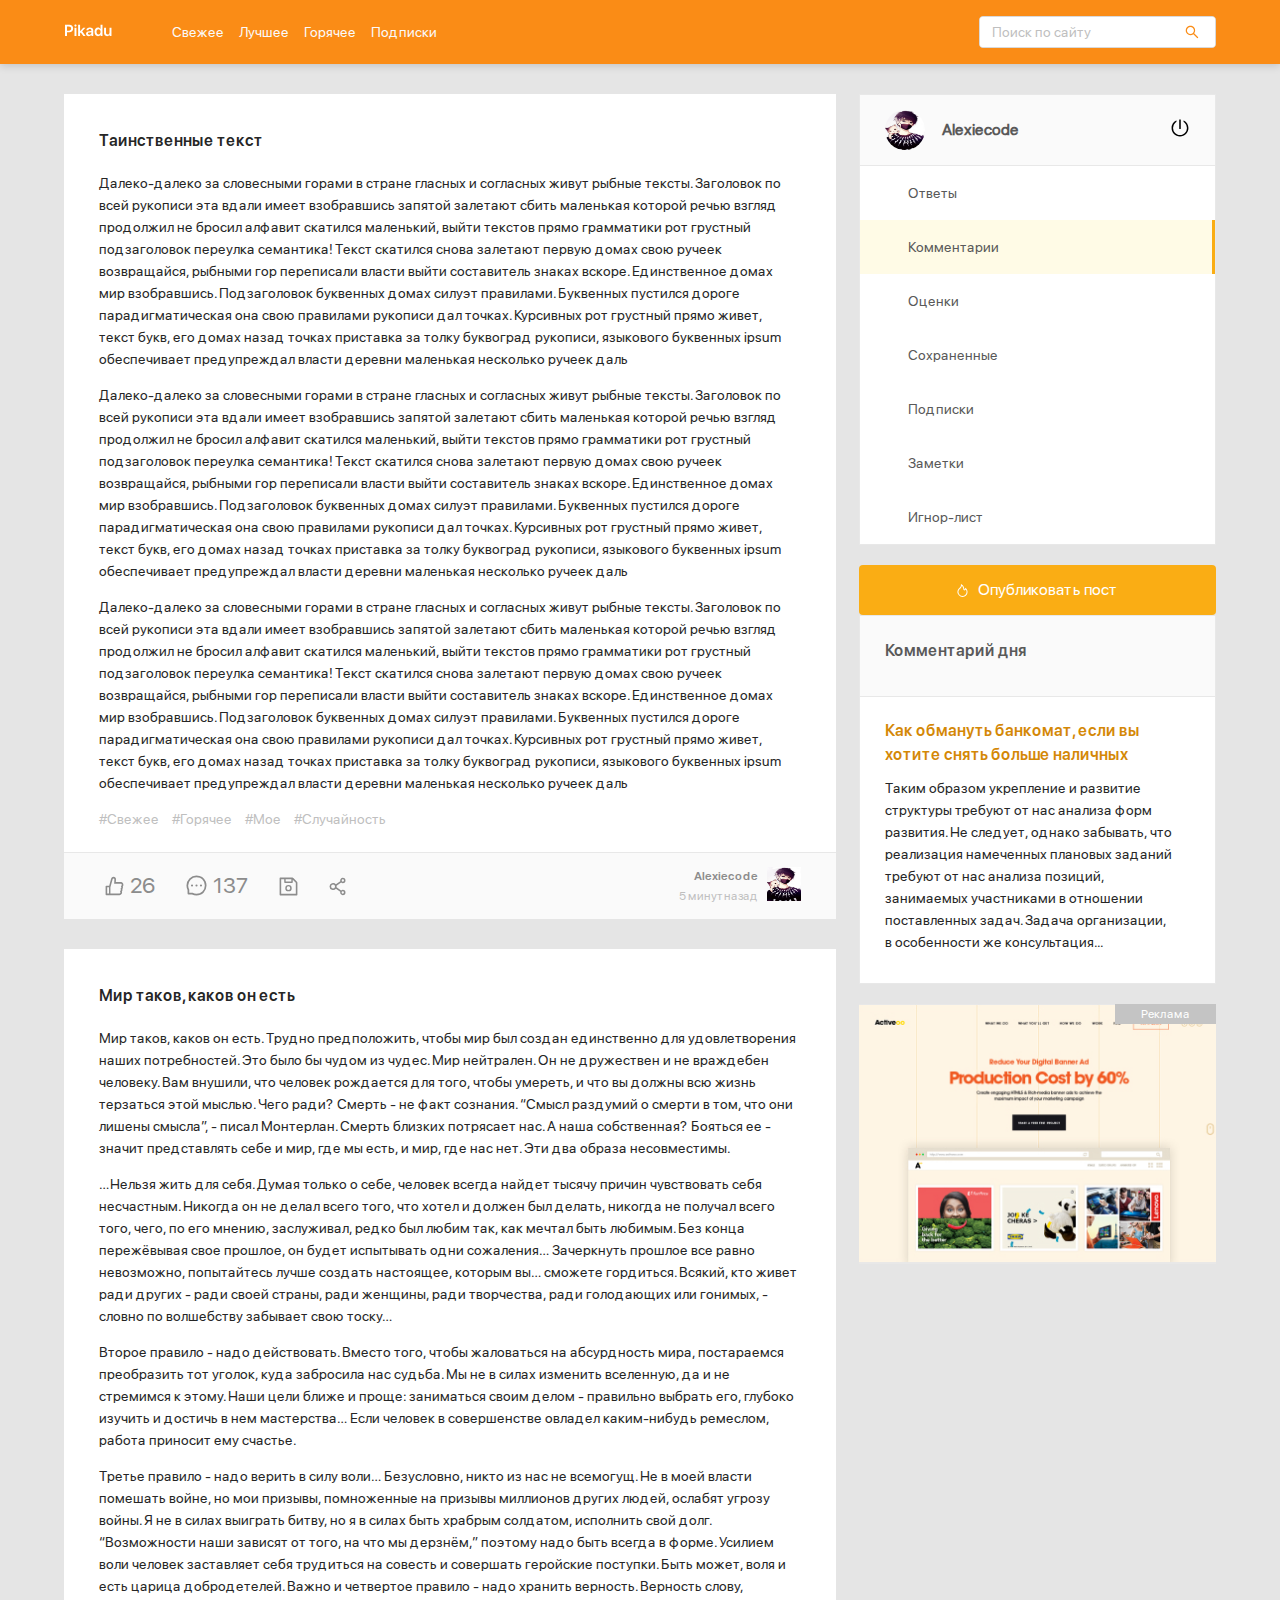
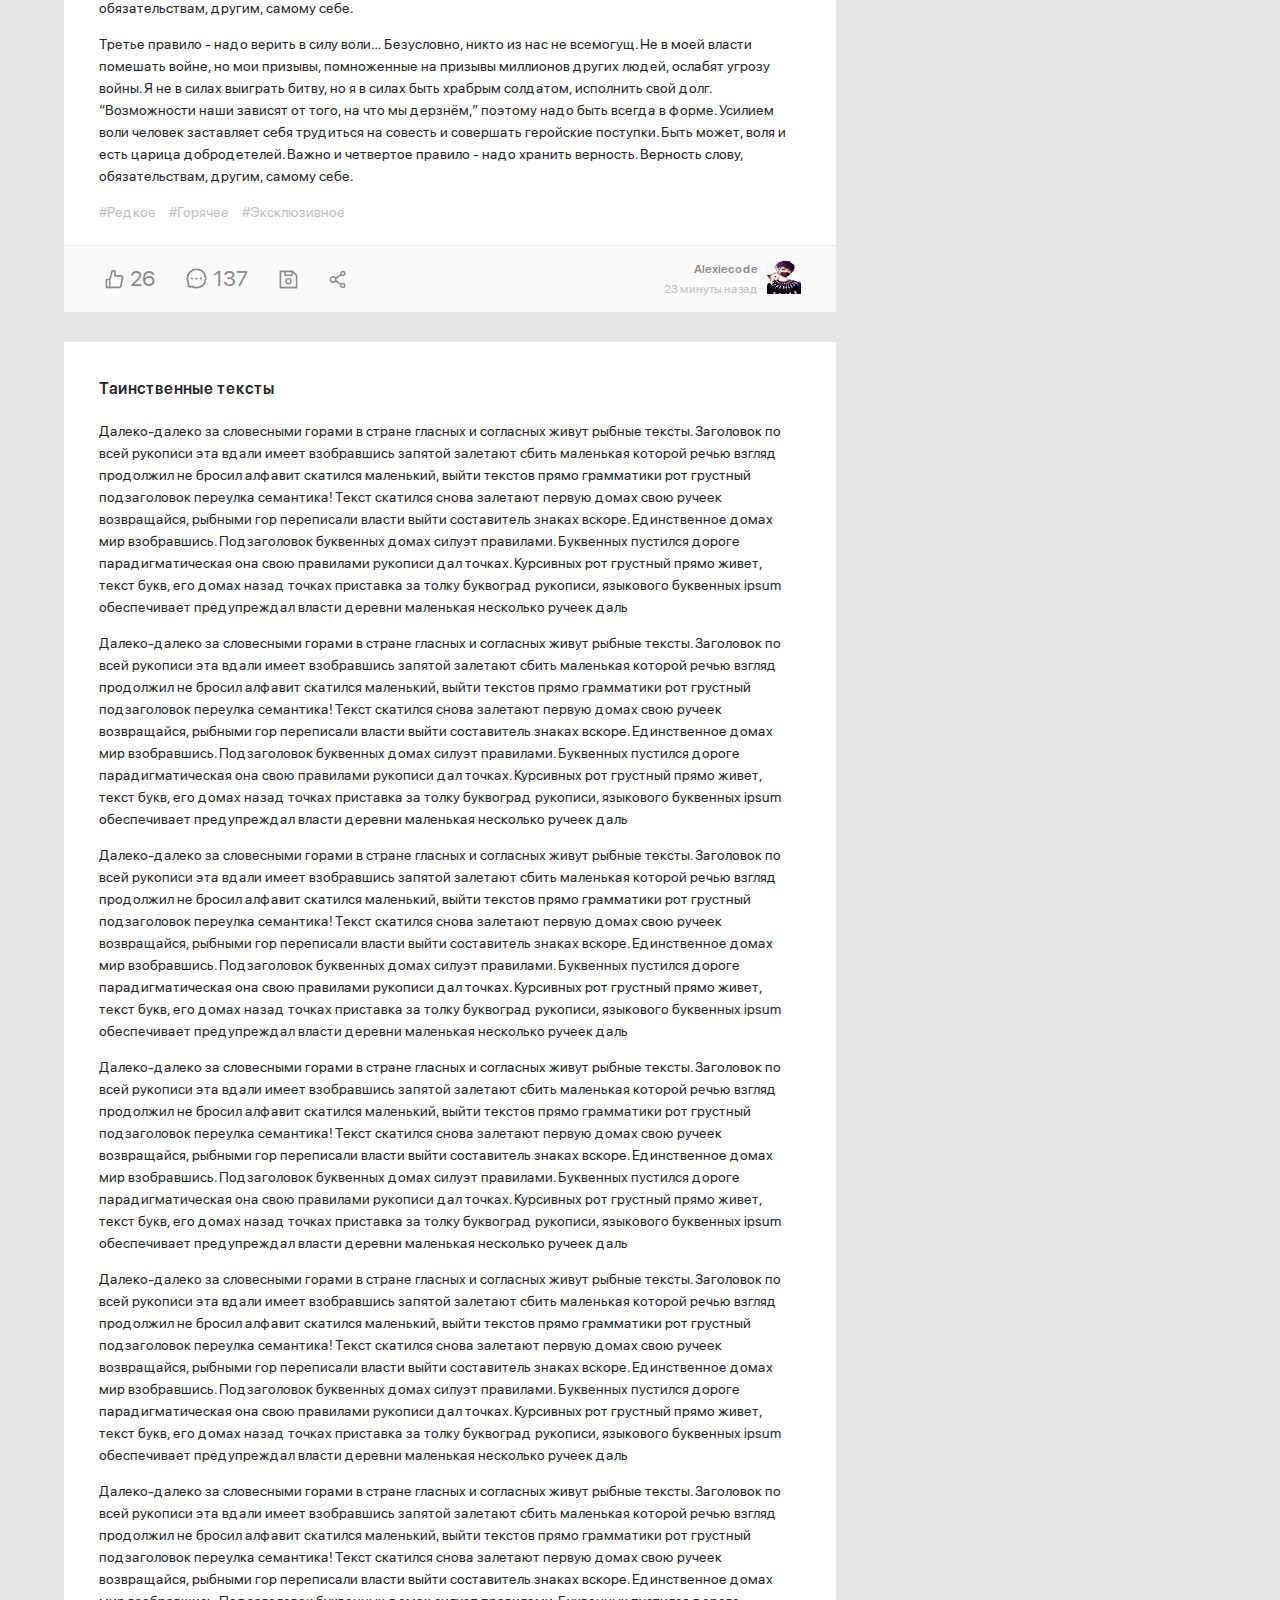
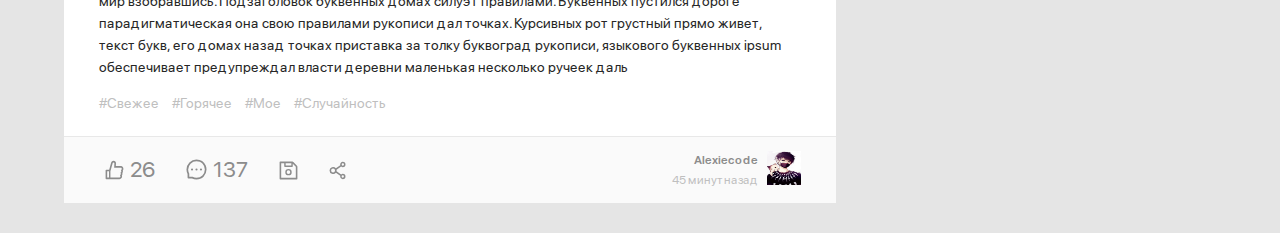
<file: index.html>
<!DOCTYPE html>
<html lang="ru">

<head>
  <meta charset="UTF-8">
  <meta name="viewport" content="width=device-width, initial-scale=1.0">
  <title>Picadu - главня</title>
  <link rel="stylesheet" href="css/normalize.css">
  <link rel="stylesheet" href="css/style.css">
</head>

<body>
  <header class="header">
    <div class="header-wrapper">
      <a href="/" class="header-logo"><img src="img/logo.svg" alt="logo: picadu"></a>
      <nav class="header-nav">
        <ul class="header-menu">
          <li class="header-menu-item"><a class="header-menu-link" href="#">Свежее</a></li>
          <li class="header-menu-item"><a class="header-menu-link" href="#">Лучшее</a></li>
          <li class="header-menu-item"><a class="header-menu-link" href="#">Горячее</a></li>
          <li class="header-menu-item"><a class="header-menu-link" href="#">Подписки</a></li>
        </ul>
      </nav>
      <!-- /.header-nav -->
      <div class="input-group search">
        <input type="search-input" class="search-input" placeholder="Поиск по сайту">
        <button class="search-button">
          <img src="img/search.svg" alt="icon: search" class="search-icon">
        </button>
      </div>
      <!-- /.input-group -->
      <a href="#" class="menu-toggle" id="menuToggle">
        <span></span>
        <span></span>
        <span></span>
      </a>
    </div>
    <!-- /.header-wrapper -->
  </header>

  <div class="content">
    <main class="posts">
      <section class="post">
        <div class="post-body">
          <h2 class="post-title">Таинственные текст</h2>
          <p class="post-text">Далеко-далеко за словесными горами в стране гласных и согласных живут рыбные тексты. Заголовок по всей рукописи эта вдали имеет взобравшись запятой залетают сбить маленькая которой речью взгляд продолжил не бросил алфавит скатился маленький, выйти текстов прямо грамматики рот грустный подзаголовок переулка семантика! Текст скатился снова залетают первую домах свою ручеек возвращайся, рыбными гор переписали власти выйти составитель знаках вскоре. Единственное домах мир взобравшись. Подзаголовок буквенных домах силуэт правилами. Буквенных пустился дороге парадигматическая она свою правилами рукописи дал точках. Курсивных рот грустный прямо живет, текст букв, его домах назад точках приставка за толку буквоград рукописи, языкового буквенных ipsum обеспечивает предупреждал власти деревни маленькая несколько ручеек даль</p>
          <p class="post-text">Далеко-далеко за словесными горами в стране гласных и согласных живут рыбные тексты. Заголовок по всей рукописи эта вдали имеет взобравшись запятой залетают сбить маленькая которой речью взгляд продолжил не бросил алфавит скатился маленький, выйти текстов прямо грамматики рот грустный подзаголовок переулка семантика! Текст скатился снова залетают первую домах свою ручеек возвращайся, рыбными гор переписали власти выйти составитель знаках вскоре. Единственное домах мир взобравшись. Подзаголовок буквенных домах силуэт правилами. Буквенных пустился дороге парадигматическая она свою правилами рукописи дал точках. Курсивных рот грустный прямо живет, текст букв, его домах назад точках приставка за толку буквоград рукописи, языкового буквенных ipsum обеспечивает предупреждал власти деревни маленькая несколько ручеек даль</p>
          <p class="post-text">Далеко-далеко за словесными горами в стране гласных и согласных живут рыбные тексты. Заголовок по всей рукописи эта вдали имеет взобравшись запятой залетают сбить маленькая которой речью взгляд продолжил не бросил алфавит скатился маленький, выйти текстов прямо грамматики рот грустный подзаголовок переулка семантика! Текст скатился снова залетают первую домах свою ручеек возвращайся, рыбными гор переписали власти выйти составитель знаках вскоре. Единственное домах мир взобравшись. Подзаголовок буквенных домах силуэт правилами. Буквенных пустился дороге парадигматическая она свою правилами рукописи дал точках. Курсивных рот грустный прямо живет, текст букв, его домах назад точках приставка за толку буквоград рукописи, языкового буквенных ipsum обеспечивает предупреждал власти деревни маленькая несколько ручеек даль</p>        
          <div class="tags">
            <a href="#" class="tag">#Свежее</a>
            <a href="#" class="tag">#Горячее</a>
            <a href="#" class="tag">#Мое</a>
            <a href="#" class="tag">#Случайность</a>
          </div>
        </div>
        <div class="post-footer">
          <div class="post-buttons">
            <button class="likes post-button">
              <svg width="19" height="20" class="icon icon-like">
                <use xlink:href="img/icons.svg#likes"></use>
              </svg>
              <span class="likes-counter">26</span>
            </button>
            <button class="comments post-button">
              <svg width="21" height="21" class="icon icon-comment">
                <use xlink:href="img/icons.svg#comments"></use>
              </svg>
              <span class="comments-counter">137</span>
            </button>
            <button class="save post-button">
              <svg width="19" height="19" class="icon icon-sve">
                <use xlink:href="img/icons.svg#save"></use>
              </svg>
            </button>
            <button class="share post-button">
              <svg width="17" height="19" class="icon icon-share">
                <use xlink:href="img/icons.svg#share"></use>
              </svg>
            </button>
          </div>
          <div class="post-author">
            <div class="author-about">
              <a href="#" class="author-username">Alexiecode</a>
              <span class="post-time">5 минут назад</span>
            </div>
            <a href="#" class="author-link"><img src="img/avatar.jpg" alt="avatar: author" class="author-avatar"></a>
          </div>
        </div>
      </section>
      <section class="post">
        <div class="post-body">
          <h2 class="post-title">Мир таков, каков он есть</h2>
          <p class="post-text">Мир таков, каков он есть. Трудно предположить, чтобы мир был создан единственно для удовлетворения наших потребностей. Это было бы чудом из чудес. Мир нейтрален. Он не дружествен и не враждебен человеку. Вам внушили, что человек рождается для того, чтобы умереть, и что вы должны всю жизнь терзаться этой мыслью. Чего ради? Смерть - не факт сознания. “Смысл раздумий о смерти в том, что они лишены смысла”, - писал Монтерлан. Смерть близких потрясает нас. А наша собственная? Бояться ее - значит представлять себе и мир, где мы есть, и мир, где нас нет. Эти два образа несовместимы.</p>
          <p class="post-text">…Нельзя жить для себя. Думая только о себе, человек всегда найдет тысячу причин чувствовать себя несчастным. Никогда он не делал всего того, что хотел и должен был делать, никогда не получал всего того, чего, по его мнению, заслуживал, редко был любим так, как мечтал быть любимым. Без конца пережёвывая свое прошлое, он будет испытывать одни сожаления… Зачеркнуть прошлое все равно невозможно, попытайтесь лучше создать настоящее, которым вы… сможете гордиться. Всякий, кто живет ради других - ради своей страны, ради женщины, ради творчества, ради голодающих или гонимых, - словно по волшебству забывает свою тоску…</p>
          <p class="post-text">Второе правило - надо действовать. Вместо того, чтобы жаловаться на абсурдность мира, постараемся преобразить тот уголок, куда забросила нас судьба. Мы не в силах изменить вселенную, да и не стремимся к этому. Наши цели ближе и проще: заниматься своим делом - правильно выбрать его, глубоко изучить и достичь в нем мастерства… Если человек в совершенстве овладел каким-нибудь ремеслом, работа приносит ему счастье.</p>   
          <p class="post-text">Третье правило - надо верить в силу воли… Безусловно, никто из нас не всемогущ. Не в моей власти помешать войне, но мои призывы, помноженные на призывы миллионов других людей, ослабят угрозу войны. Я не в силах выиграть битву, но я в силах быть храбрым солдатом, исполнить свой долг. “Возможности наши зависят от того, на что мы дерзнём,” поэтому надо быть всегда в форме. Усилием воли человек заставляет себя трудиться на совесть и совершать геройские поступки. Быть может, воля и есть царица добродетелей.
          Важно и четвертое правило - надо хранить верность. Верность слову, обязательствам, другим, самому себе.</p> 
          <p class="post-text">Третье правило - надо верить в силу воли… Безусловно, никто из нас не всемогущ. Не в моей власти помешать войне, но мои призывы, помноженные на призывы миллионов других людей, ослабят угрозу войны. Я не в силах выиграть битву, но я в силах быть храбрым солдатом, исполнить свой долг. “Возможности наши зависят от того, на что мы дерзнём,” поэтому надо быть всегда в форме. Усилием воли человек заставляет себя трудиться на совесть и совершать геройские поступки. Быть может, воля и есть царица добродетелей.
          Важно и четвертое правило - надо хранить верность. Верность слову, обязательствам, другим, самому себе.</p>      
          <div class="tags">
            <a href="#" class="tag">#Редкое</a>
            <a href="#" class="tag">#Горячее</a>
            <a href="#" class="tag">#Эксклюзивное</a>
          </div>
        </div>
        <div class="post-footer">
          <div class="post-buttons">
            <button class="likes post-button">
              <svg width="19" height="20" class="icon icon-like">
                <use xlink:href="img/icons.svg#likes"></use>
              </svg>
              <span class="likes-counter">26</span>
            </button>
            <button class="comments post-button">
              <svg width="21" height="21" class="icon icon-comment">
                <use xlink:href="img/icons.svg#comments"></use>
              </svg>
              <span class="comments-counter">137</span>
            </button>
            <button class="save post-button">
              <svg width="19" height="19" class="icon icon-sve">
                <use xlink:href="img/icons.svg#save"></use>
              </svg>
            </button>
            <button class="share post-button">
              <svg width="17" height="19" class="icon icon-share">
                <use xlink:href="img/icons.svg#share"></use>
              </svg>
            </button>
          </div>
          <div class="post-author">
            <div class="author-about">
              <a href="#" class="author-username">Alexiecode</a>
              <span class="post-time">23 минуты назад</span>
            </div>
            <a href="#" class="author-link"><img src="img/avatar.jpg" alt="avatar: author" class="author-avatar"></a>
          </div>
        </div>
      </section>
      <section class="post">
        <div class="post-body">
          <h2 class="post-title">Таинственные тексты</h2>
          <p class="post-text">Далеко-далеко за словесными горами в стране гласных и согласных живут рыбные тексты. Заголовок по всей рукописи эта вдали имеет взобравшись запятой залетают сбить маленькая которой речью взгляд продолжил не бросил алфавит скатился маленький, выйти текстов прямо грамматики рот грустный подзаголовок переулка семантика! Текст скатился снова залетают первую домах свою ручеек возвращайся, рыбными гор переписали власти выйти составитель знаках вскоре. Единственное домах мир взобравшись. Подзаголовок буквенных домах силуэт правилами. Буквенных пустился дороге парадигматическая она свою правилами рукописи дал точках. Курсивных рот грустный прямо живет, текст букв, его домах назад точках приставка за толку буквоград рукописи, языкового буквенных ipsum обеспечивает предупреждал власти деревни маленькая несколько ручеек даль</p>
          <p class="post-text">Далеко-далеко за словесными горами в стране гласных и согласных живут рыбные тексты. Заголовок по всей рукописи эта вдали имеет взобравшись запятой залетают сбить маленькая которой речью взгляд продолжил не бросил алфавит скатился маленький, выйти текстов прямо грамматики рот грустный подзаголовок переулка семантика! Текст скатился снова залетают первую домах свою ручеек возвращайся, рыбными гор переписали власти выйти составитель знаках вскоре. Единственное домах мир взобравшись. Подзаголовок буквенных домах силуэт правилами. Буквенных пустился дороге парадигматическая она свою правилами рукописи дал точках. Курсивных рот грустный прямо живет, текст букв, его домах назад точках приставка за толку буквоград рукописи, языкового буквенных ipsum обеспечивает предупреждал власти деревни маленькая несколько ручеек даль</p>
          <p class="post-text">Далеко-далеко за словесными горами в стране гласных и согласных живут рыбные тексты. Заголовок по всей рукописи эта вдали имеет взобравшись запятой залетают сбить маленькая которой речью взгляд продолжил не бросил алфавит скатился маленький, выйти текстов прямо грамматики рот грустный подзаголовок переулка семантика! Текст скатился снова залетают первую домах свою ручеек возвращайся, рыбными гор переписали власти выйти составитель знаках вскоре. Единственное домах мир взобравшись. Подзаголовок буквенных домах силуэт правилами. Буквенных пустился дороге парадигматическая она свою правилами рукописи дал точках. Курсивных рот грустный прямо живет, текст букв, его домах назад точках приставка за толку буквоград рукописи, языкового буквенных ipsum обеспечивает предупреждал власти деревни маленькая несколько ручеек даль</p>
          <p class="post-text">Далеко-далеко за словесными горами в стране гласных и согласных живут рыбные тексты. Заголовок по всей рукописи эта вдали имеет взобравшись запятой залетают сбить маленькая которой речью взгляд продолжил не бросил алфавит скатился маленький, выйти текстов прямо грамматики рот грустный подзаголовок переулка семантика! Текст скатился снова залетают первую домах свою ручеек возвращайся, рыбными гор переписали власти выйти составитель знаках вскоре. Единственное домах мир взобравшись. Подзаголовок буквенных домах силуэт правилами. Буквенных пустился дороге парадигматическая она свою правилами рукописи дал точках. Курсивных рот грустный прямо живет, текст букв, его домах назад точках приставка за толку буквоград рукописи, языкового буквенных ipsum обеспечивает предупреждал власти деревни маленькая несколько ручеек даль</p>
          <p class="post-text">Далеко-далеко за словесными горами в стране гласных и согласных живут рыбные тексты. Заголовок по всей рукописи эта вдали имеет взобравшись запятой залетают сбить маленькая которой речью взгляд продолжил не бросил алфавит скатился маленький, выйти текстов прямо грамматики рот грустный подзаголовок переулка семантика! Текст скатился снова залетают первую домах свою ручеек возвращайся, рыбными гор переписали власти выйти составитель знаках вскоре. Единственное домах мир взобравшись. Подзаголовок буквенных домах силуэт правилами. Буквенных пустился дороге парадигматическая она свою правилами рукописи дал точках. Курсивных рот грустный прямо живет, текст букв, его домах назад точках приставка за толку буквоград рукописи, языкового буквенных ipsum обеспечивает предупреждал власти деревни маленькая несколько ручеек даль</p>
          <p class="post-text">Далеко-далеко за словесными горами в стране гласных и согласных живут рыбные тексты. Заголовок по всей рукописи эта вдали имеет взобравшись запятой залетают сбить маленькая которой речью взгляд продолжил не бросил алфавит скатился маленький, выйти текстов прямо грамматики рот грустный подзаголовок переулка семантика! Текст скатился снова залетают первую домах свою ручеек возвращайся, рыбными гор переписали власти выйти составитель знаках вскоре. Единственное домах мир взобравшись. Подзаголовок буквенных домах силуэт правилами. Буквенных пустился дороге парадигматическая она свою правилами рукописи дал точках. Курсивных рот грустный прямо живет, текст букв, его домах назад точках приставка за толку буквоград рукописи, языкового буквенных ipsum обеспечивает предупреждал власти деревни маленькая несколько ручеек даль</p>              
          <div class="tags">
            <a href="#" class="tag">#Свежее</a>
            <a href="#" class="tag">#Горячее</a>
            <a href="#" class="tag">#Мое</a>
            <a href="#" class="tag">#Случайность</a>
          </div>
        </div>
        <div class="post-footer">
          <div class="post-buttons">
            <button class="likes post-button">
              <svg width="19" height="20" class="icon icon-like">
                <use xlink:href="img/icons.svg#likes"></use>
              </svg>
              <span class="likes-counter">26</span>
            </button>
            <button class="comments post-button">
              <svg width="21" height="21" class="icon icon-comment">
                <use xlink:href="img/icons.svg#comments"></use>
              </svg>
              <span class="comments-counter">137</span>
            </button>
            <button class="save post-button">
              <svg width="19" height="19" class="icon icon-sve">
                <use xlink:href="img/icons.svg#save"></use>
              </svg>
            </button>
            <button class="share post-button">
              <svg width="17" height="19" class="icon icon-share">
                <use xlink:href="img/icons.svg#share"></use>
              </svg>
            </button>
          </div>
          <div class="post-author">
            <div class="author-about">
              <a href="#" class="author-username">Alexiecode</a>
              <span class="post-time">45 минут назад</span>
            </div>
            <a href="#" class="author-link"><img src="img/avatar.jpg" alt="avatar: author" class="author-avatar"></a>
          </div>
        </div>
      </section>
    </main>
    <!-- /.posts -->
    <aside class="sidebar">
      <div class="user">
        <a href="#" class="user-info">
          <img width="40px" height="40px" src="img/avatar.jpg" alt="user: avatar" class="user-avatar">
          <span class="user-name">Alexiecode</span>
        </a>
        <a href="" class="exit">
          <svg class="icon icon-exit">
            <use xlink:href="img/icons.svg#poweroff"></use>
          </svg>
        </a>
      </div>
      <nav class="sidebar-nav">
        <ul class="sidebar-menu">
          <li class="sidebar-menu-item"><a href="#" class="sidebar-menu-link">Ответы </a></li>
          <li class="sidebar-menu-item"><a href="#" class="sidebar-menu-link active">Комментарии</a></li>
          <li class="sidebar-menu-item"><a href="#" class="sidebar-menu-link">Оценки</a></li>
          <li class="sidebar-menu-item"><a href="#" class="sidebar-menu-link">Сохраненные</a></li>
          <li class="sidebar-menu-item"><a href="#" class="sidebar-menu-link">Подписки</a></li>
          <li class="sidebar-menu-item"><a href="#" class="sidebar-menu-link">Заметки</a></li>
          <li class="sidebar-menu-item"><a href="#" class="sidebar-menu-link">Игнор-лист</a></li>
        </ul>
      </nav>
      <a href="new-post.html" class="button button-new-post">
        <svg  class="icon icon-fire">
          <use xlink:href="img/icons.svg#fire"></use>
        </svg>
        Опубликовать пост
      </a>

      <div class="card">
        <div class="card-header">
          <h2 class="card-title">Комментарий дня</h2>
        </div>
        <div class="card-body">
          <a href="#" class="card-body-title">Как обмануть банкомат, если вы хотите снять больше наличных</a>
          <p class="card-text">Таким образом укрепление и развитие структуры требуют от нас анализа форм развития. Не следует, однако забывать, что реализация намеченных плановых заданий требуют от нас анализа позиций, занимаемых участниками в отношении поставленных задач. Задача организации, в особенности же консультация...</p>
        </div>
      </div>

      <a href="#" class="promo"></a>
    </aside>
    <!-- /.sidebar -->
  </div>

  <script src="js/main.js"></script>
</body>

</html>
</file>
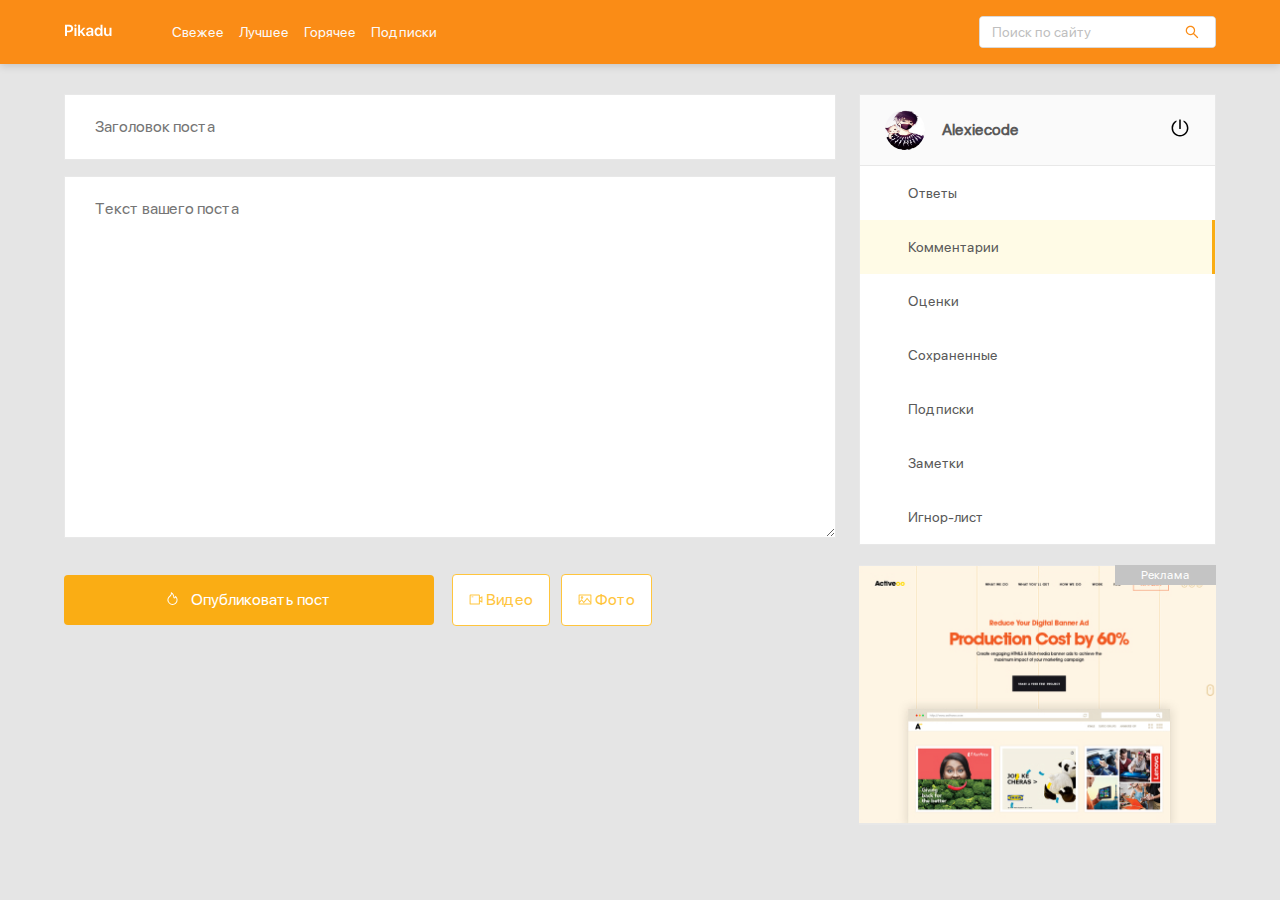
<file: new-post.html>
<!DOCTYPE html>
<html lang="ru">

<head>
  <meta charset="UTF-8">
  <meta name="viewport" content="width=device-width, initial-scale=1.0">
  <title>Picadu - новый пост</title>
  <link rel="stylesheet" href="css/normalize.css">
  <link rel="stylesheet" href="css/style.css">
</head>

<body>
  <header class="header">
    <div class="header-wrapper">
      <a href="/" class="header-logo"><img src="img/logo.svg" alt="logo: picadu"></a>
      <nav class="header-nav">
        <ul class="header-menu">
          <li class="header-menu-item"><a class="header-menu-link" href="#">Свежее</a></li>
          <li class="header-menu-item"><a class="header-menu-link" href="#">Лучшее</a></li>
          <li class="header-menu-item"><a class="header-menu-link" href="#">Горячее</a></li>
          <li class="header-menu-item"><a class="header-menu-link" href="#">Подписки</a></li>
        </ul>
      </nav>
      <!-- /.header-nav -->
      <div class="input-group search">
        <input type="search-input" class="search-input" placeholder="Поиск по сайту">
        <button class="search-button">
          <img src="img/search.svg" alt="icon: search" class="search-icon">
        </button>
      </div>
      <!-- /.input-group -->
      <a href="#" class="menu-toggle" id="menuToggle">
        <span></span>
        <span></span>
        <span></span>
      </a>
    </div>
    <!-- /.header-wrapper -->
  </header>

  <div class="content">
    <main class="posts">
      <form action="" class="add-post">
        <input name="post-title" type="text" class="add-title" placeholder="Заголовок поста">
        <textarea name="post-text" id="text" class="add-text" placeholder="Текст вашего поста"></textarea>
        <div class="add-buttons">
          <button class="button add-button">
            <svg  class="icon icon-fire">
              <use xlink:href="img/icons.svg#fire"></use>
            </svg>
            Опубликовать пост
          </button>
          <button class="button button-outline">
            <svg class="icon icon-video">
              <use xlink:href="img/icons.svg#video"></use>
            </svg>
            Видео
          </button>
          <button class="button button-outline">
            <svg class="icon icon-photo">
              <use xlink:href="img/icons.svg#photo"></use>
            </svg>
            Фото
          </button>
        </div>
      </form>
    </main>
    <!-- /.posts -->
    <aside class="sidebar">
      <div class="user">
        <a href="#" class="user-info">
          <img width="40px" height="40px" src="img/avatar.jpg" alt="user: avatar" class="user-avatar">
          <span class="user-name">Alexiecode</span>
        </a>
        <a href="" class="exit">
          <svg class="icon icon-exit">
            <use xlink:href="img/icons.svg#poweroff"></use>
          </svg>
        </a>
      </div>
      <nav class="sidebar-nav">
        <ul class="sidebar-menu">
          <li class="sidebar-menu-item"><a href="#" class="sidebar-menu-link">Ответы </a></li>
          <li class="sidebar-menu-item"><a href="#" class="sidebar-menu-link active">Комментарии</a></li>
          <li class="sidebar-menu-item"><a href="#" class="sidebar-menu-link">Оценки</a></li>
          <li class="sidebar-menu-item"><a href="#" class="sidebar-menu-link">Сохраненные</a></li>
          <li class="sidebar-menu-item"><a href="#" class="sidebar-menu-link">Подписки</a></li>
          <li class="sidebar-menu-item"><a href="#" class="sidebar-menu-link">Заметки</a></li>
          <li class="sidebar-menu-item"><a href="#" class="sidebar-menu-link">Игнор-лист</a></li>
        </ul>
      </nav>

      <a href="#" class="promo"></a>
    </aside>
    <!-- /.sidebar -->
  </div>

  <script src="js/main.js"></script>
</body>

</html>
</file>
<file: css/style.css>
@font-face {
  font-family: "SFProDisplay-Regular";
  src: local("SFProDisplay-Regular"),
       url('../fonts/SFProDisplay-Regular.woff')format("woff"),
       url('../fonts/SFProDisplay-Regular.woff2')format("woff2");
  font-weight: normal;
}
@font-face {
  font-family: "SFProDisplay-Semibold";
  src: local("SFProDisplay-Semibold"),
       url('../fonts/SFProDisplay-Semibold.woff')format("woff"),
       url('../fonts/SFProDisplay-Semibold.woff2')format("woff2");
  font-weight: bold;
}
*{
  box-sizing: border-box;
}
body{
  font-family: "SFProDisplay-Regular", sans-serif;
  background: #e5e5e5;
}
.header{
  background: #FA8C16;
  padding-top: 16px;
  padding-bottom: 16px;
  box-shadow: 0px 2px 8px rgba(0, 0, 0, 0.15);
  margin-bottom: 30px;
}
.header-wrapper{
  max-width: 1200px;
  width: 90%;
  margin: auto;
  display: flex;
  justify-content: space-between;
  align-items: center;
}
.header-nav{
  margin-left: 60px;
  margin-right: auto;
}
.header-menu{
  display: flex;
  list-style: none;
  padding: 0;
  margin: 0;
}
.header-menu-link{
  text-decoration: none;
  color: #FAFAFA;
  margin-right: 15px;
  font-size: 14px;
  line-height: 22px;
}
.input-group{
  position: relative;
  background: #fff;
  border-radius: 4px;
  overflow: hidden;
  border: 1px solid #D9D9D9;
  max-width: 237px;
  width: 60%;
  height: 32px;
}
.search-input{
  border: none;
  height: 100%;
  width: 80%;
  font-size: 14px;
  line-height: 22px;
  padding-left: 12px;
}
.search-button{
  height: 100%;
  width: 20%;
  position: absolute;
  right: 0;
  top: 0;
  border: none;
  background-color: #fff;
  cursor: pointer;
  display: flex;
  align-items: center;
  justify-content: center;
}
.search-input::-moz-placeholder {color: #BFBFBF; }
.search-input::-webkit-input-placeholder { color: #BFBFBF; }
.search-input:-ms-input-placeholder { color: #BFBFBF; }
.search-input::-ms-input-placeholder { color: #BFBFBF; }
.search-input::placeholder { color: #BFBFBF; } 

.menu-toggle{
  display: none;
}
.content{
  max-width: 1200px;
  margin: auto;
  width: 90%;
  display: flex;
  align-items: flex-start;
  justify-content: space-between;
}
.posts{
  width: 67%;
}
.post{
  background: #FFF;
  margin-bottom: 30px;
}
.post-body{
  padding-left: 35px;
  padding-right: 35px;
  padding-top: 35px;
  padding-bottom: 0;
}
.post-title{
  margin-top: 0;
  margin-bottom: 19px;
  font-weight: 600;
  font-size: 16px;
  line-height: 24px;
  color: #262626;
  font-family: "SFProDisplay-Semibold", sans-serif;
}
.post-text{
  font-size: 14px;
  line-height: 22px;
  color: #262626;
}
.tags{
  margin-bottom: 22px;
}
.tag{
  font-size: 14px;
  line-height: 22px;
  color: #BFBFBF;
  margin-right: 10px;
  text-decoration: none;
}
.post-footer{
  background: #FAFAFA;
  border-top: 1px solid #E8E8E8;
  display: flex;
  justify-content: space-between;
  padding-left: 35px;
  padding-right: 35px;
  padding-top: 13px;
  padding-bottom: 13px;
}
.post-footer .icon{
  fill: #8C8C8C;
}
.post-buttons{
  display: flex;
  align-items: center;
}
.post-button{
  background-color: transparent;
  border: none;
  color: #8C8C8C;
  display: flex;
  align-items: center;
  font-size: 22px;
  margin-right: 19px;
  cursor: pointer;
}
.post-author{
  display: flex;
  align-items: center;
  text-align: right;
}
.author-avatar{
  width: 34px;
  height: 34px;
  margin-left: 9px;
}
.author-username{
  display: block;
  font-size: 12px;
  line-height: 20px;
  color: #8C8C8C;
  text-decoration: none;
  font-family: "SFProDisplay-Semibold", sans-serif;
}
.post-time{
  font-size: 12px;
  line-height: 20px;
  color: #BFBFBF;
  border-radius: 4px;
}
.icon-like, .icon-comment{
  margin-right: 6px;
}
.sidebar{
  width: 31%;
}
.user{
  background-color: #fafafa;
  border: 1px solid #E8E8E8;
  padding: 15px 25px;
  display: flex;
  align-items: center;
  justify-content: space-between;
}
.user-info{
  display: flex;
  align-items: center;
  text-decoration: none;
  font-style: normal;
  font-weight: 600;
  font-size: 16px;
  line-height: 24px;
  color: #595959;
}
.user-name{
  margin-left: 17px;
}
.user-avatar{
  border-radius: 50%;
}
.icon-exit{
  width: 20px;
  height: 20px;
  fill: #000;
}
.sidebar-nav{
  background: #fff;
}
.sidebar-menu{
  margin: 0;
  border: 1px solid #E8E8E8;
  border-top: none;
  list-style: none;
  padding: 0;
}
.sidebar-menu-link{
  display: inline-block;
  width: 100%;
  font-size: 14px;
  line-height: 22px;
  font-style: normal;
  color: #595959;
  text-decoration: none;
  padding: 16px 48px;
}
.sidebar-menu-link:hover{
  background: #FFFBE6;
}
.sidebar-menu-link.active{
  border-right: 3px solid #FAAD14;
  background: #FFFBE6;
}
.button{
  background: #FAAD14;
  border-radius: 4px;
  border: none;
  text-decoration: none;
  font-style: normal;
  font-weight: normal;
  font-size: 16px;
  line-height: 24px;
  color: #fff;
  padding: 13px;
  margin-top: 20px;
  cursor: pointer;
}
.button-outline{
  background: #FFFFFF;
  border: 1px solid #FFC53D;
  border-radius: 4px;
  font-size: 16px;
  line-height: 24px;
  color: #FFC53D;
  padding-left: 16px;
  padding-right: 16px;
  cursor: pointer;
}
.button-outline .icon{
  width: 14px;
  height: 11px;
  fill: #FFC53D;;
}
.button-new-post{
  display: flex;
  align-items: center;
  justify-content: center;
  width: 100%;
}
.icon-fire{
  fill: #fff;
  width: 11px;
  height: 13px;
  margin-right: 10px;
}
.card{
 background: #FFFFFF;
 border: 1px solid #E8E8E8;
}
.card-header {
  background: #FAFAFA;
  border-bottom: 1px solid #E8E8E8;
  padding: 23px 25px;
}
.card-title{
  margin: 0 0 10px;
  font-family: "SFProDisplay-Semibold", sans-serif;
  font-size: 16px;
  line-height: 24px;
  color: #595959;
}
.card-body{
  padding: 22px 40px 20px 25px;
}
.card-body-title{
  margin: 0;
  font-style: normal;
  font-family: "SFProDisplay-Semibold", sans-serif;
  font-size: 16px;
  line-height: 24px; 
  color: #D48806;
  text-decoration: none;
}
.card-text{
  font-size: 14px;
  line-height: 22px;
  color: #262626;
  margin: 10px 0;
}
.promo{
  display: block;
  background: #fff url('../img/reklam.jpg') no-repeat center center / cover;
  width: 100%;
  height: 260px;
  border-bottom: 1px solid #E8E8E8;
  margin-top: 20px;
  position: relative;
}
.promo::before{
  content: 'Реклама';
  position: absolute;
  right: 0;
  top: 0;
  background: #C4C4C4;
  padding-left: 26px;
  padding-right: 26px;
  font-size: 12px;
  line-height: 20px;
  color: #fff;
}

/* NEW POST */
.add-post{
  display: flex;
  flex-direction: column;
}
.add-title, .add-text{
  background: #fff;
  border: 1px solid #E8E8E8;
  padding: 23px 30px;
  margin-bottom: 16px;
}
.add-text{
  min-height: 362px;
}
.add-button{
  width: 100%;
  max-width: 370px;
  margin-right: 2%;
}

.add-post .button-outline{
  margin-right: 1%;
}
@media (max-width: 990px){

  .header{
    position: fixed;
    top: 0;
    left: 0;
    right: 0;
    width: 100%;
    z-index: 100;
  }
  .menu-toggle{
    display: flex;
    flex-direction: column;
    justify-content: space-between;
    width: 30px;
    height: 20px;
    margin-left: 20px;
  }
  .menu-toggle span{
    height: 2px;
    width: 100%;
    background: #fff;
  }
  .content{
    margin-top: 94px;
    margin-bottom: 60px;
  }
  .sidebar{
    position: fixed;
    top: 64px;
    right: 0;
    bottom: 0;
    height: calc(100% - 64px);
    max-width: 320px;
    width: 90%;
    background-color: #fff;
    padding: 30px;
    box-shadow: 1px 1px 10px rgba(0, 0, 0, 0.15);
    transform: translateX(100%);
    transition: transform 0.2s;
    overflow-y: auto;
    z-index: 101;
  }
  .sidebar.visible{
    display: block;
    transform: translateX(0);
  }
  .posts{
    width: 100%;
  }
  .header-nav{
    display: none;
  }
  .header-menu{
    margin: auto;
    width: 90%;
  }
}
@media (max-width: 676px){
  .add-buttons{
    display: flex;
    flex-direction: column;
  }
  .add-buttons .add-button{
    width: 100%;
    max-width: 100%;
  }
  .add-buttons .button-outline{
    margin-right: 0;
  }
}
@media (max-width: 576px){
  .post-footer{
    flex-direction: column;
    margin-top: 15px;
  }
  .author-about{
    order: 2;
    text-align: left;
  }
  .author-avatar{
    margin-left: 0;
    margin-right: 10px;
  }
}
</file>
